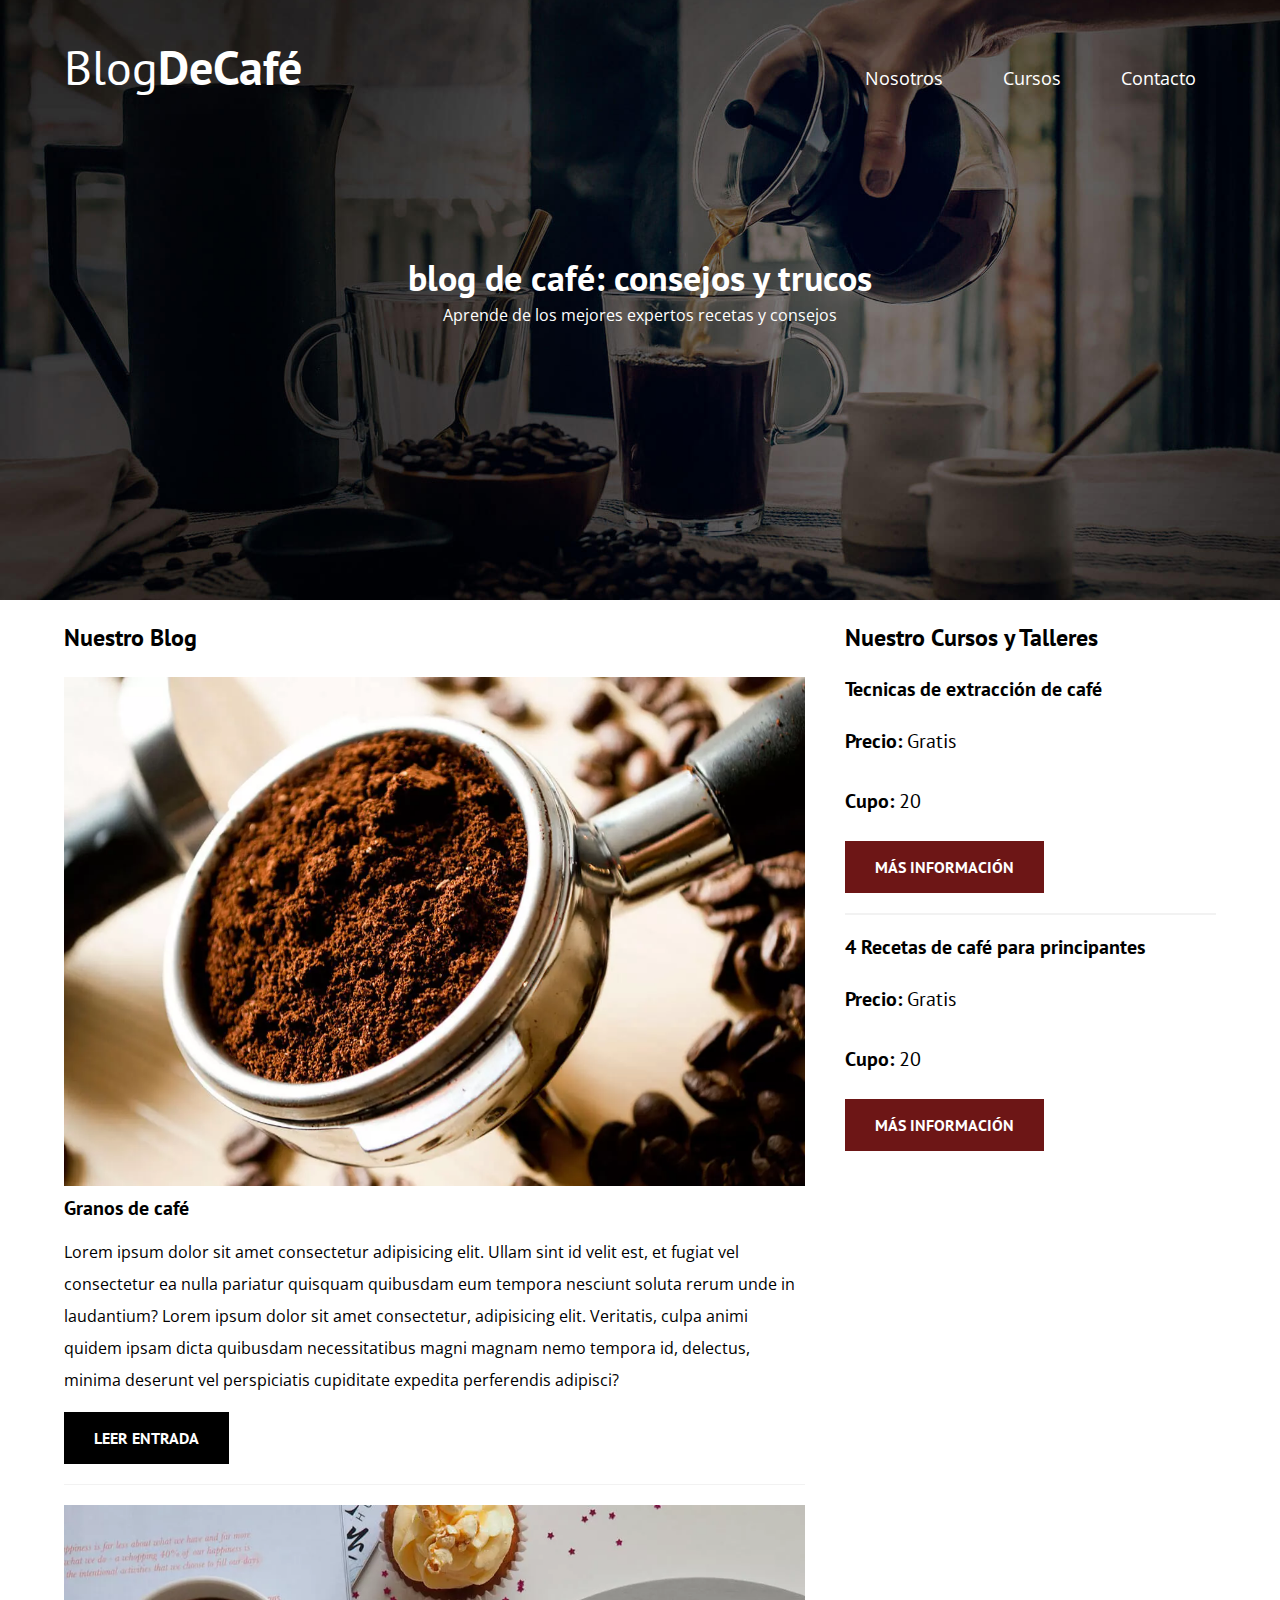
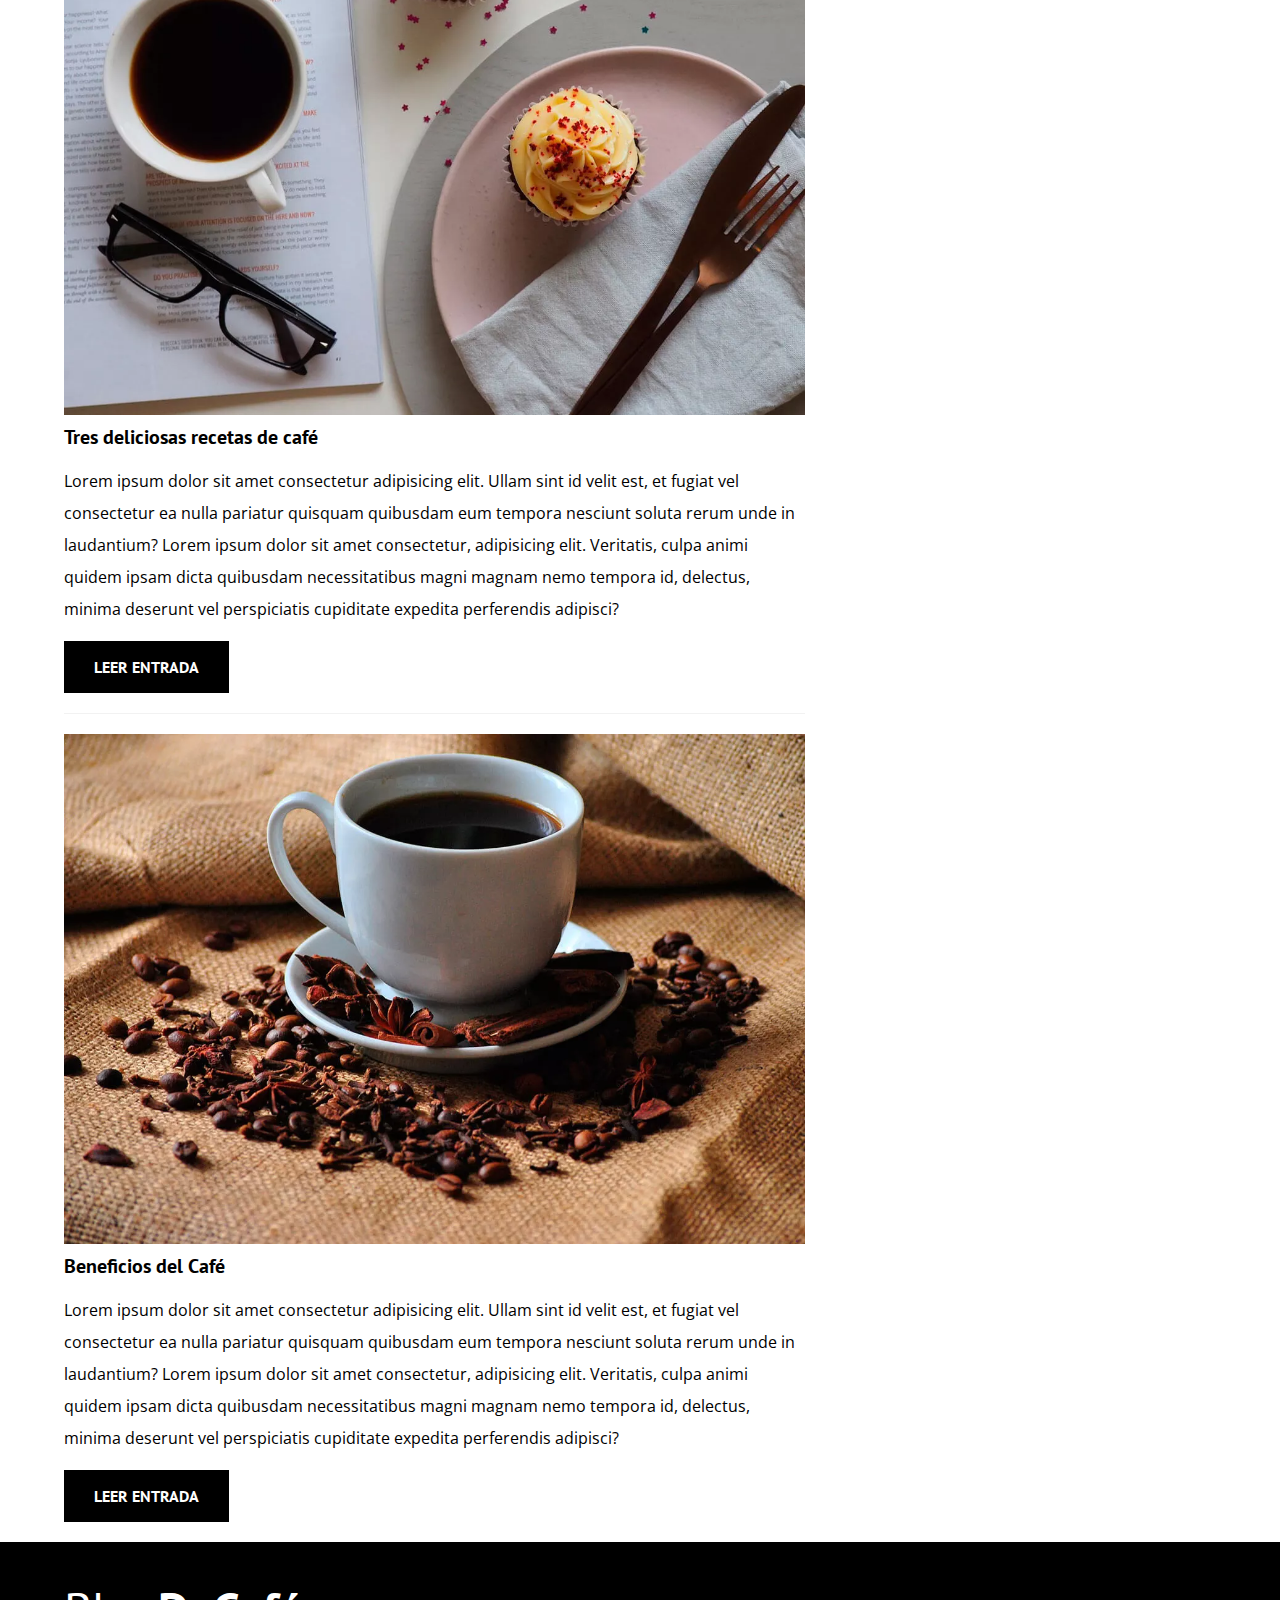
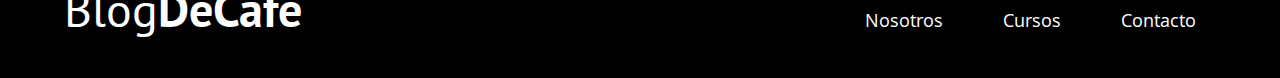
<file: index.html>
<!DOCTYPE html>
<html lang="en">

<head>
    <meta charset="UTF-8">
    <meta name="viewport" content="width=device-width, initial-scale=1.0">
    <link rel="stylesheet" href="css/normalize.css">
    <link rel="preconnect" href="https://fonts.googleapis.com">
    <link rel="preconnect" href="https://fonts.gstatic.com" crossorigin>
    <link href="https://fonts.googleapis.com/css2?family=Open+Sans:ital@0;1&family=PT+Sans:wght@400;700&display=swap"
        rel="stylesheet">
    <link rel="stylesheet" href="css/style.css">
    <title>Blog Café</title>
</head>

<body>
    <header class="header">
        <div class="container">
            <div class="barra">
                <a class="logo" href="index.html">
                    <h1 class="logo__nombre no-margin centrar-texto">Blog<span class="logo__bold">DeCafé</span></h1>
                </a>

                <nav class="navegacion">
                    <a href="nosotros.html" class="navegacion__enlace">Nosotros</a>
                    <a href="curso.html" class="navegacion__enlace">Cursos</a>
                    <a href="contacto.html" class="navegacion__enlace">Contacto</a>
                </nav>
            </div>
        </div>
        <div class="header__texto">
            <h2 class="no-margin">blog de café: consejos y trucos</h2>
            <p class="no-margin">Aprende de los mejores expertos recetas y consejos</p>
        </div>
    </header>

    <div class="container container-principal">
        <main class="blog">
            <h3>Nuestro Blog</h3>

            <article class="entrada">
                <div class="entrada__imagen">
                    <img loading="lazy" src="img/blog1.webp" alt="Café">
                </div>
                <div class="entrada__contenido">
                    <h4 class="no-margin">Granos de café</h4>
                    <p>Lorem ipsum dolor sit amet consectetur adipisicing elit. Ullam sint id velit est, et fugiat vel
                        consectetur ea nulla pariatur quisquam quibusdam eum tempora nesciunt soluta rerum unde in
                        laudantium? Lorem ipsum dolor sit amet consectetur, adipisicing elit. Veritatis, culpa animi
                        quidem ipsam dicta quibusdam necessitatibus magni magnam nemo tempora id, delectus, minima
                        deserunt vel perspiciatis cupiditate expedita perferendis adipisci?
                    </p>
                    <a href="entrada.html" class="boton boton--primario">Leer Entrada</a>
                </div>
            </article>

            <article class="entrada">
                <div class="entrada__imagen">
                    <img loading="lazy" src="img/blog2.webp" alt="Café">
                </div>
                <div class="entrada__contenido">
                    <h4 class="no-margin">Tres deliciosas recetas de café</h4>
                    <p>Lorem ipsum dolor sit amet consectetur adipisicing elit. Ullam sint id velit est, et fugiat vel
                        consectetur ea nulla pariatur quisquam quibusdam eum tempora nesciunt soluta rerum unde in
                        laudantium? Lorem ipsum dolor sit amet consectetur, adipisicing elit. Veritatis, culpa animi
                        quidem ipsam dicta quibusdam necessitatibus magni magnam nemo tempora id, delectus, minima
                        deserunt vel perspiciatis cupiditate expedita perferendis adipisci?
                    </p>
                    <a href="entrada.html" class="boton boton--primario">Leer Entrada</a>
                </div>
            </article>

            <article class="entrada">
                <div class="entrada__imagen">
                    <img loading="lazy" src="img/blog3.webp" alt="Café">
                </div>
                <div class="entrada__contenido">
                    <h4 class="no-margin">Beneficios del Café</h4>
                    <p>Lorem ipsum dolor sit amet consectetur adipisicing elit. Ullam sint id velit est, et fugiat vel
                        consectetur ea nulla pariatur quisquam quibusdam eum tempora nesciunt soluta rerum unde in
                        laudantium? Lorem ipsum dolor sit amet consectetur, adipisicing elit. Veritatis, culpa animi
                        quidem ipsam dicta quibusdam necessitatibus magni magnam nemo tempora id, delectus, minima
                        deserunt vel perspiciatis cupiditate expedita perferendis adipisci?
                    </p>
                    <a href="entrada.html" class="boton boton--primario">Leer Entrada</a>
                </div>
            </article>
        </main>
        <aside class="sidebar">
            <h3>Nuestro Cursos y Talleres</h3>
            <ul class="cursos no-padding">
                <li class="widget-curso">
                    <h4 class="no-margin">Tecnicas de extracción de café</h4>
                    <p class="widget-curso__label">Precio: <span class="widget-curso__info">Gratis</span></p>
                    <p class="widget-curso__label">Cupo: <span class="widget-curso__info">20</span></p>
                    <a href="curso.html" class="boton boton--secundario">Más Información</a>
                </li>
                <li class="widget-curso">
                    <h4 class="no-margin">4 Recetas de café para principantes</h4>
                    <p class="widget-curso__label">Precio: <span class="widget-curso__info">Gratis</span></p>
                    <p class="widget-curso__label">Cupo: <span class="widget-curso__info">20</span></p>
                    <a href="curso.html" class="boton boton--secundario">Más Información</a>
                </li>
            </ul>
        </aside>
    </div>

</body>
<footer class="footer">
    <div class="container">
            <div class="barra">
                <a class="logo" href="index.html">
                    <h1 class="logo__nombre no-margin centrar-texto">Blog<span class="logo__bold">DeCafé</span></h1>
                </a>

                <nav class="navegacion">
                    <a href="nosotros.html" class="navegacion__enlace">Nosotros</a>
                    <a href="curso.html" class="navegacion__enlace">Cursos</a>
                    <a href="contacto.html" class="navegacion__enlace">Contacto</a>
                </nav>
            </div>
        </div>
</footer>

</html>
</file>
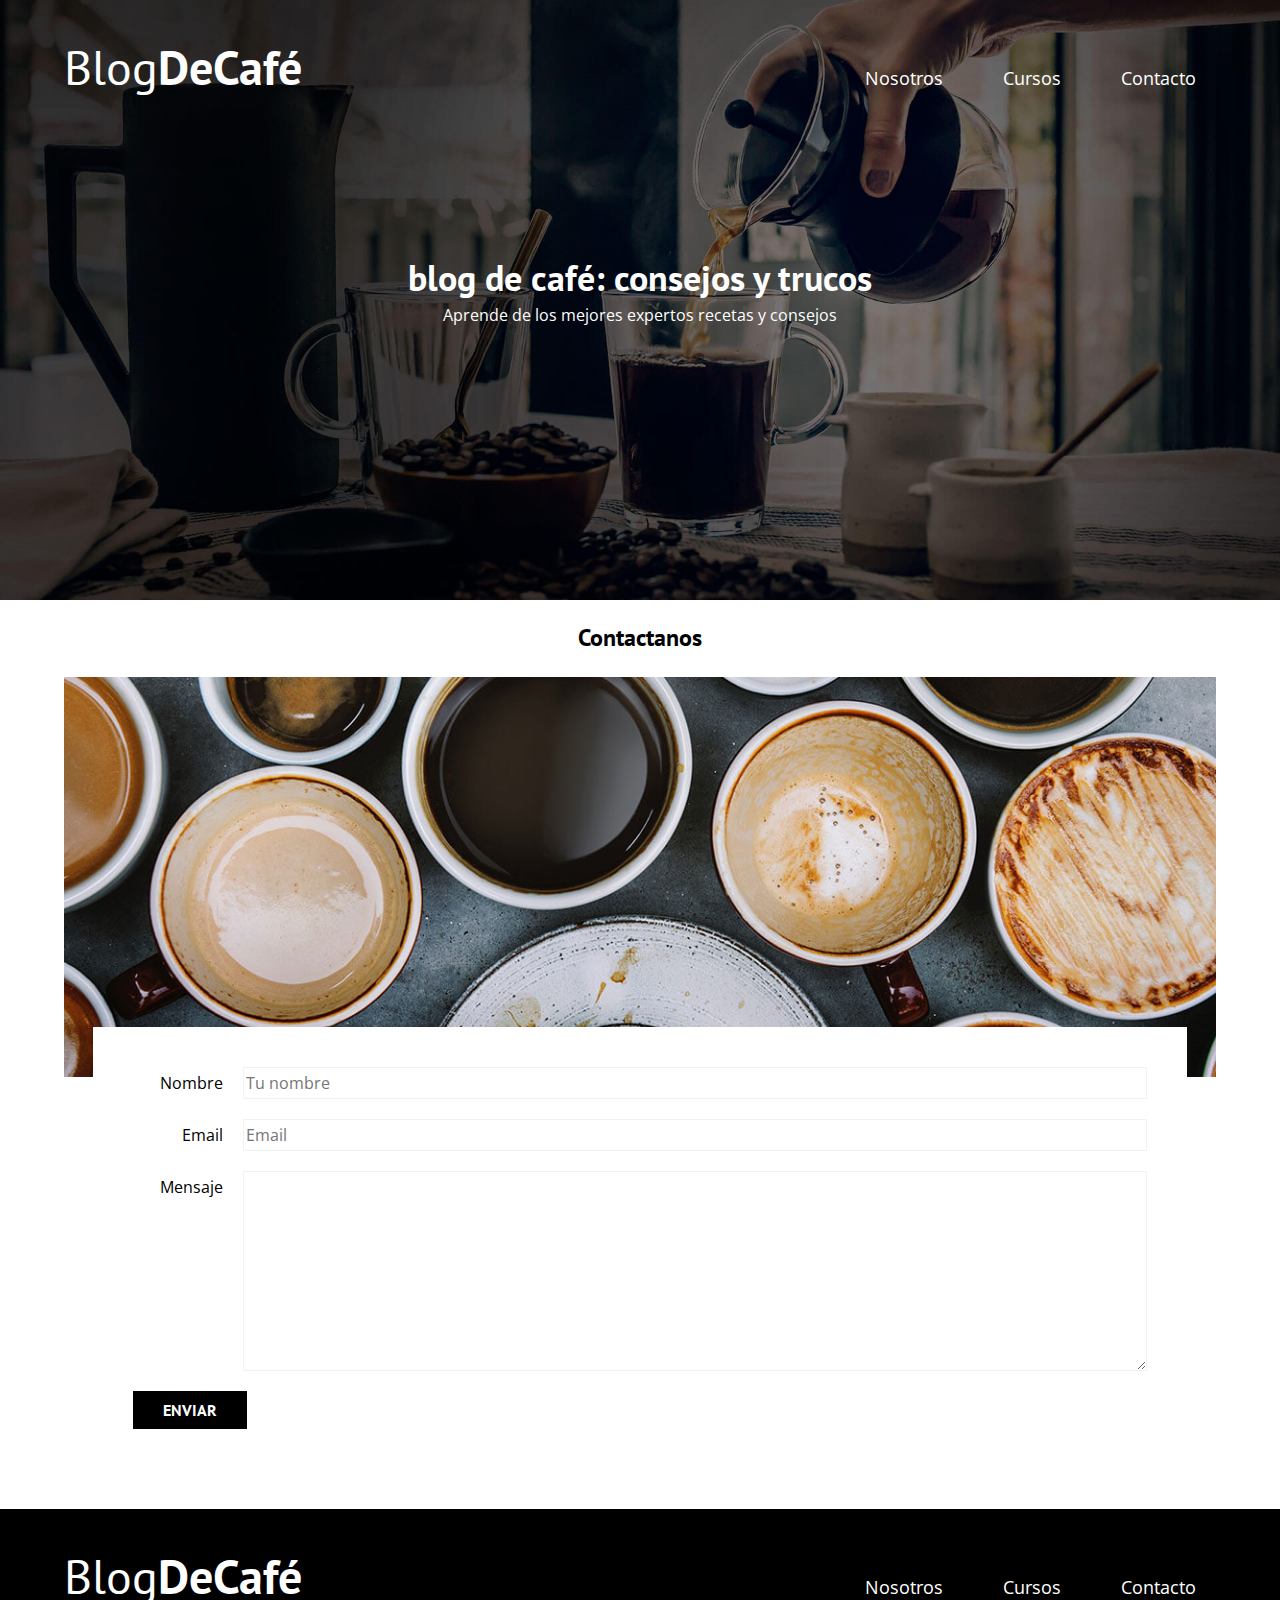
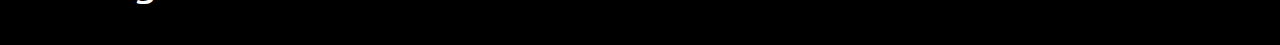
<file: contacto.html>
<!DOCTYPE html>
<html lang="en">

<head>
    <meta charset="UTF-8">
    <meta name="viewport" content="width=device-width, initial-scale=1.0">
    <link rel="stylesheet" href="css/normalize.css">
    <link rel="preconnect" href="https://fonts.googleapis.com">
    <link rel="preconnect" href="https://fonts.gstatic.com" crossorigin>
    <link href="https://fonts.googleapis.com/css2?family=Open+Sans:ital@0;1&family=PT+Sans:wght@400;700&display=swap"
        rel="stylesheet">
    <link rel="stylesheet" href="css/style.css">
    <title>Blog Café</title>
</head>

<body>
    <header class="header">
        <div class="container">
            <div class="barra">
                <a class="logo" href="index.html">
                    <h1 class="logo__nombre no-margin centrar-texto">Blog<span class="logo__bold">DeCafé</span></h1>
                </a>

                <nav class="navegacion">
                    <a href="nosotros.html" class="navegacion__enlace">Nosotros</a>
                    <a href="curso.html" class="navegacion__enlace">Cursos</a>
                    <a href="contacto.html" class="navegacion__enlace">Contacto</a>
                </nav>
            </div>
        </div>
        <div class="header__texto">
            <h2 class="no-margin">blog de café: consejos y trucos</h2>
            <p class="no-margin">Aprende de los mejores expertos recetas y consejos</p>
        </div>
    </header>

    <main class="container">
        <h3 class="centrar-texto">Contactanos</h3>
        <div class="contacto-bg"></div>
        <form class="formulario">
            <div class="formulario__campo">
                <label class="campo__label" for="nombre">Nombre</label>
                <input class="campo__field" type="text" placeholder="Tu nombre" id="nombre">
            </div>
            <div class="formulario__campo">
                <label class="campo__label" for="email">Email</label>
                <input class="campo__field" type="email" placeholder="Email" id="email">
            </div>
            <div class="formulario__campo">
                <label class="campo__label" for="mensaje">Mensaje</label>
                <textarea class="campo__field campo__field--textarea" id="mensaje"></textarea>
            </div>
            <div class="formulario__campo">
                <input class="boton boton--primario" type="submit" value="Enviar">
            </div>
        </form>
    </main>

</body>
<footer class="footer">
    <div class="container">
        <div class="barra">
            <a class="logo" href="index.html">
                <h1 class="logo__nombre no-margin centrar-texto">Blog<span class="logo__bold">DeCafé</span></h1>
            </a>

            <nav class="navegacion">
                <a href="nosotros.html" class="navegacion__enlace">Nosotros</a>
                <a href="curso.html" class="navegacion__enlace">Cursos</a>
                <a href="contacto.html" class="navegacion__enlace">Contacto</a>
            </nav>
        </div>
    </div>
</footer>

</html>
</file>
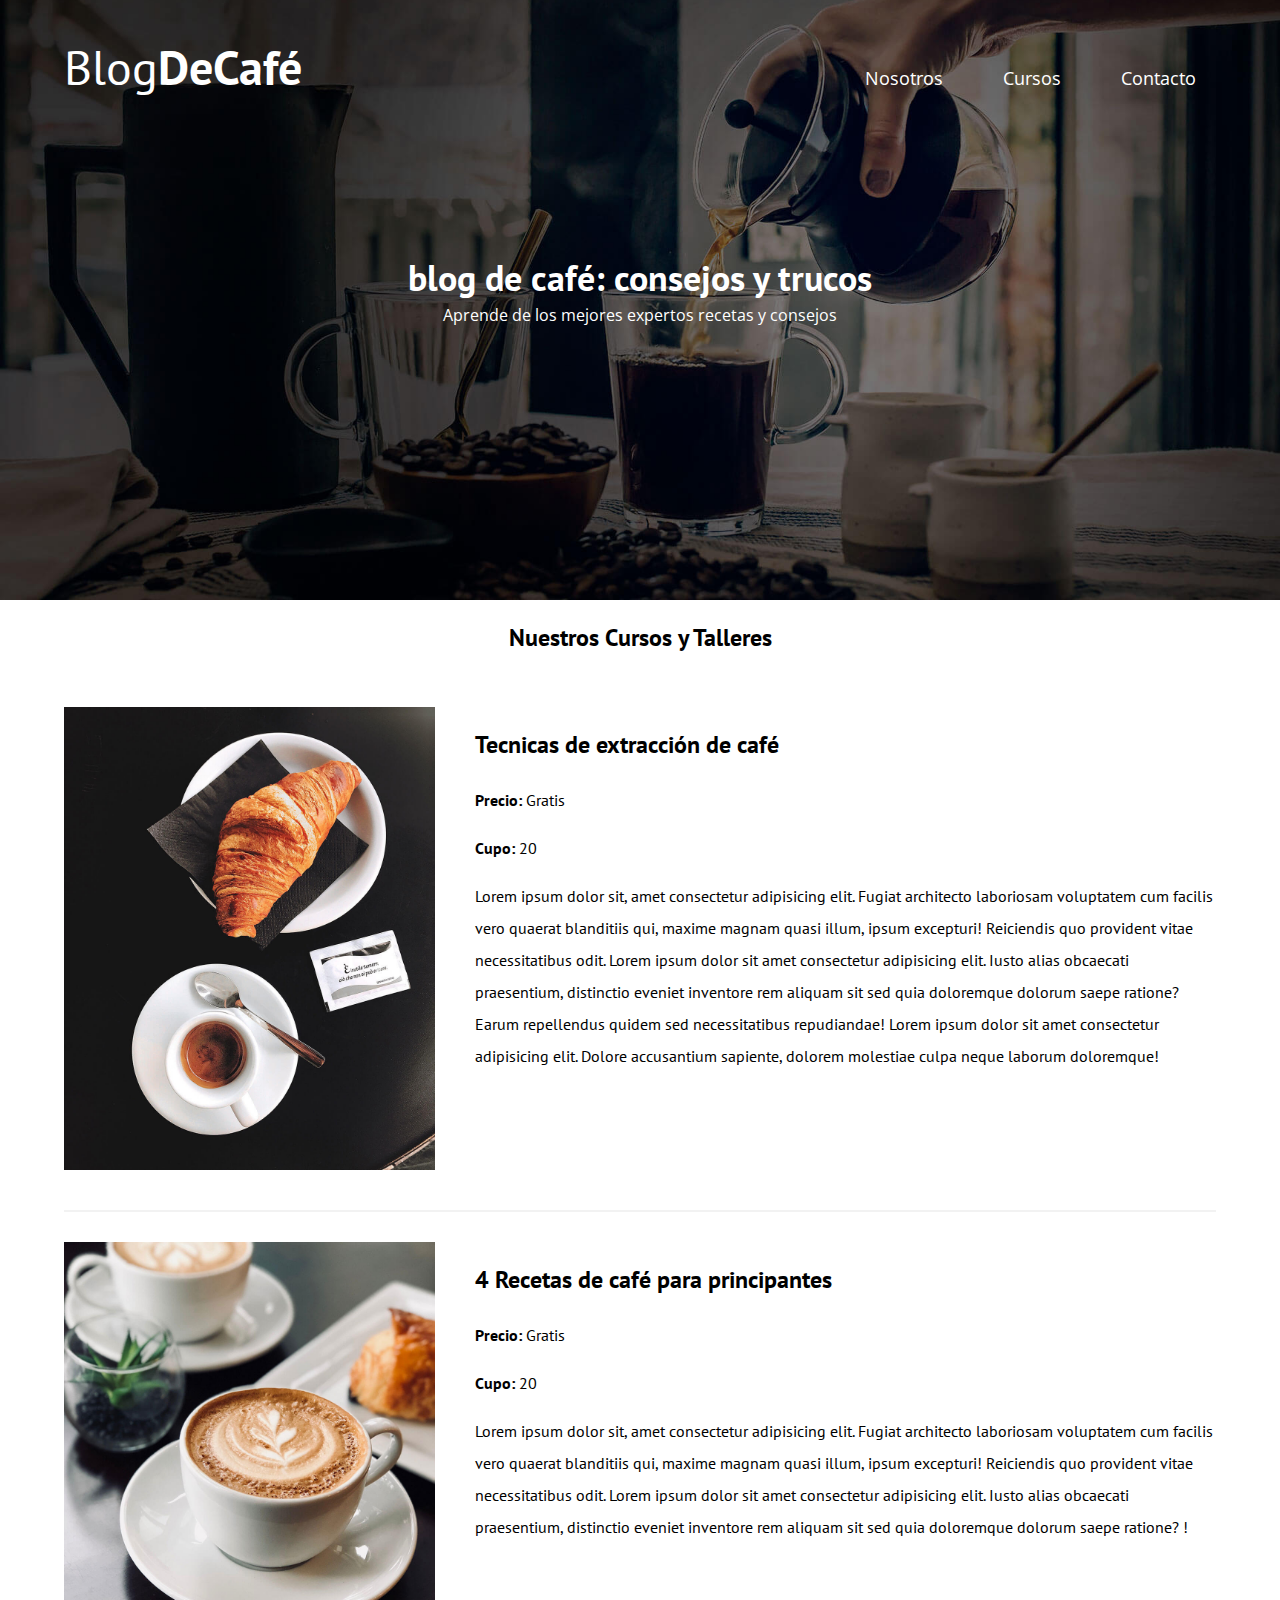
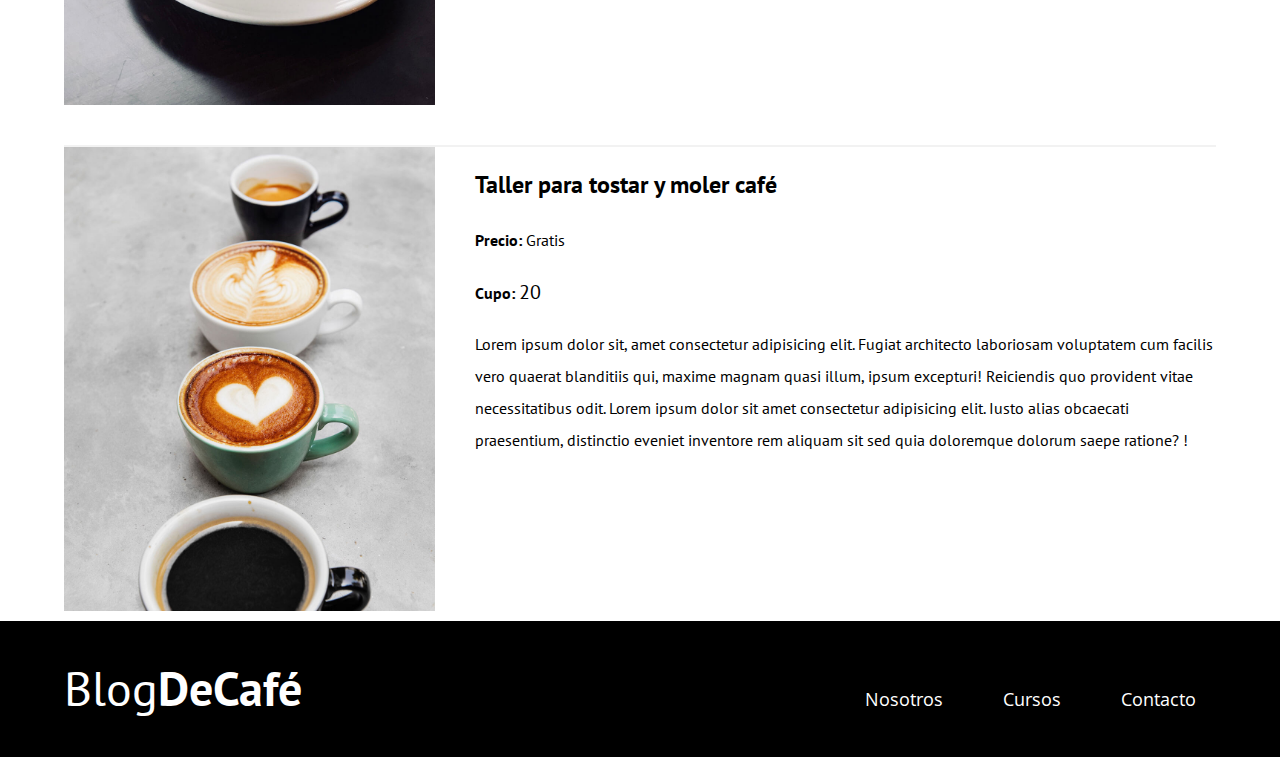
<file: curso.html>
<!DOCTYPE html>
<html lang="en">

<head>
    <meta charset="UTF-8">
    <meta name="viewport" content="width=device-width, initial-scale=1.0">
    <link rel="stylesheet" href="css/normalize.css">
    <link rel="preconnect" href="https://fonts.googleapis.com">
    <link rel="preconnect" href="https://fonts.gstatic.com" crossorigin>
    <link href="https://fonts.googleapis.com/css2?family=Open+Sans:ital@0;1&family=PT+Sans:wght@400;700&display=swap"
        rel="stylesheet">
    <link rel="stylesheet" href="css/style.css">
    <title>Blog Café</title>
</head>

<body>
    <header class="header">
        <div class="container">
            <div class="barra">
                <a class="logo" href="index.html">
                    <h1 class="logo__nombre no-margin centrar-texto">Blog<span class="logo__bold">DeCafé</span></h1>
                </a>

                <nav class="navegacion">
                    <a href="nosotros.html" class="navegacion__enlace">Nosotros</a>
                    <a href="curso.html" class="navegacion__enlace">Cursos</a>
                    <a href="contacto.html" class="navegacion__enlace">Contacto</a>
                </nav>
            </div>
        </div>
        <div class="header__texto">
            <h2 class="no-margin">blog de café: consejos y trucos</h2>
            <p class="no-margin">Aprende de los mejores expertos recetas y consejos</p>
        </div>
    </header>

    <main class="container">
        <h3 class="centrar-texto">Nuestros Cursos y Talleres</h3>
        <div class="curso">
            <div class="curso__imagen">
                <img src="img/curso1.jpg" alt="Curso de Café">
            </div>
            <div class="curso__info">
                <h3>Tecnicas de extracción de café</h3>
                <p class="curso__label">Precio: <span class="curso__info">Gratis</span></p>
                <p class="curso__label">Cupo: <span class="curso__info">20</span></p>
                <p class="curso__info">Lorem ipsum dolor sit, amet consectetur adipisicing elit. Fugiat architecto
                    laboriosam voluptatem cum facilis vero quaerat blanditiis qui, maxime magnam quasi illum, ipsum
                    excepturi! Reiciendis quo provident vitae necessitatibus odit. Lorem ipsum dolor sit amet
                    consectetur adipisicing elit. Iusto alias obcaecati praesentium, distinctio eveniet inventore rem
                    aliquam sit sed quia doloremque dolorum saepe ratione? Earum repellendus quidem sed necessitatibus
                    repudiandae! Lorem ipsum dolor sit amet consectetur adipisicing elit. Dolore accusantium sapiente,
                    dolorem molestiae culpa neque laborum doloremque!</p>
            </div>
        </div>

        <div class="curso">
            <div class="curso__imagen">
                <img src="img/curso2.jpg" alt="Curso de Café">
            </div>
            <div class="curso__info">
                <h3>4 Recetas de café para principantes</h3>
                <p class="curso__label">Precio: <span class="curso__info">Gratis</span></p>
                <p class="curso__label">Cupo: <span class="curso__info">20</span></p>
                <p class="curso__info">Lorem ipsum dolor sit, amet consectetur adipisicing elit. Fugiat architecto
                    laboriosam voluptatem cum facilis vero quaerat blanditiis qui, maxime magnam quasi illum, ipsum
                    excepturi! Reiciendis quo provident vitae necessitatibus odit. Lorem ipsum dolor sit amet
                    consectetur adipisicing elit. Iusto alias obcaecati praesentium, distinctio eveniet inventore rem
                    aliquam sit sed quia doloremque dolorum saepe ratione? !</p>
            </div>
        </div>

        <div class="curso">
            <div class="curso__imagen">
                <img src="img/curso3.jpg" alt="Curso de Café">
            </div>
            <div class="curso__info">
                <h3>Taller para tostar y moler café</h3>
                <p class="curso__label">Precio: <span class="curso__info">Gratis</span></p>
                <p class="curso__label">Cupo: <span class="widget-curso__info">20</span></p>
                <p class="curso__info">Lorem ipsum dolor sit, amet consectetur adipisicing elit. Fugiat architecto
                    laboriosam voluptatem cum facilis vero quaerat blanditiis qui, maxime magnam quasi illum, ipsum
                    excepturi! Reiciendis quo provident vitae necessitatibus odit. Lorem ipsum dolor sit amet
                    consectetur adipisicing elit. Iusto alias obcaecati praesentium, distinctio eveniet inventore rem
                    aliquam sit sed quia doloremque dolorum saepe ratione? !</p>
            </div>
        </div>
        
        
    </main>

</body>
<footer class="footer">
    <div class="container">
        <div class="barra">
            <a class="logo" href="index.html">
                <h1 class="logo__nombre no-margin centrar-texto">Blog<span class="logo__bold">DeCafé</span></h1>
            </a>

            <nav class="navegacion">
                <a href="nosotros.html" class="navegacion__enlace">Nosotros</a>
                <a href="curso.html" class="navegacion__enlace">Cursos</a>
                <a href="contacto.html" class="navegacion__enlace">Contacto</a>
            </nav>
        </div>
    </div>
</footer>

</html>
</file>
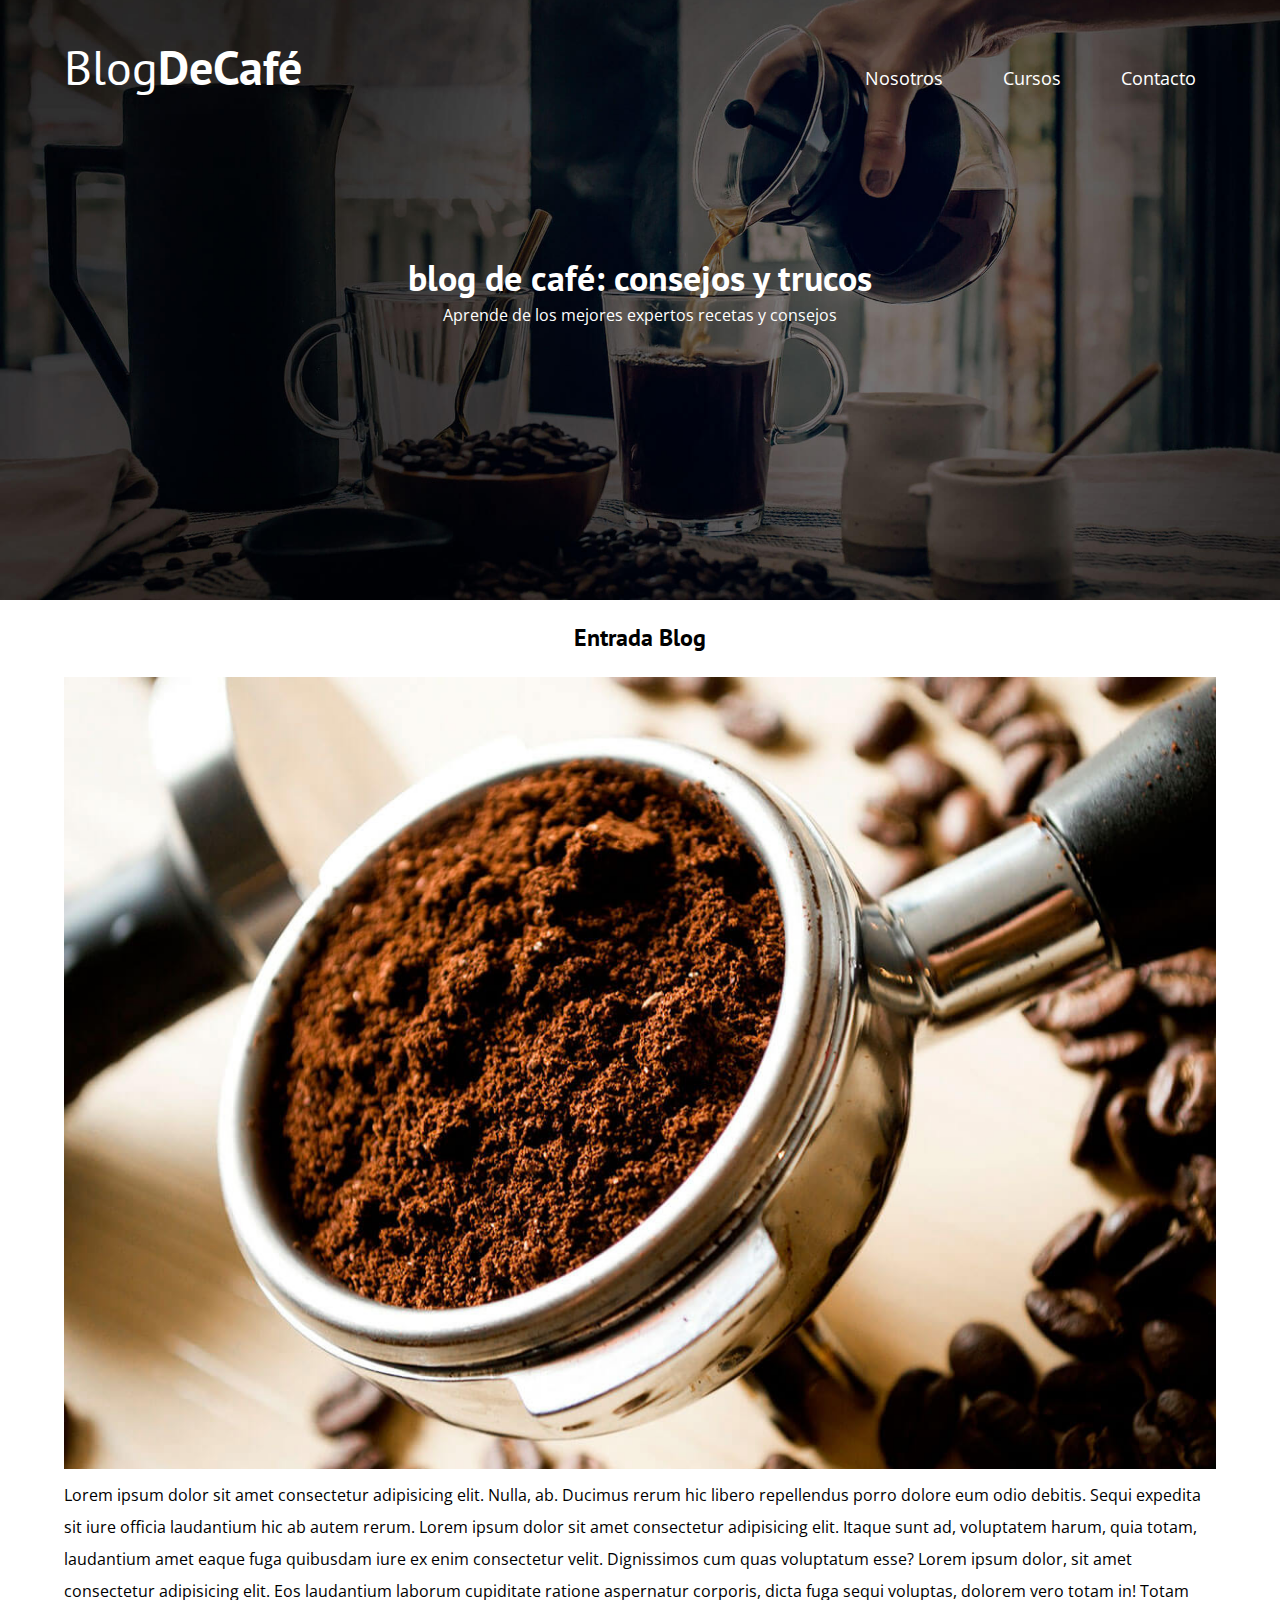
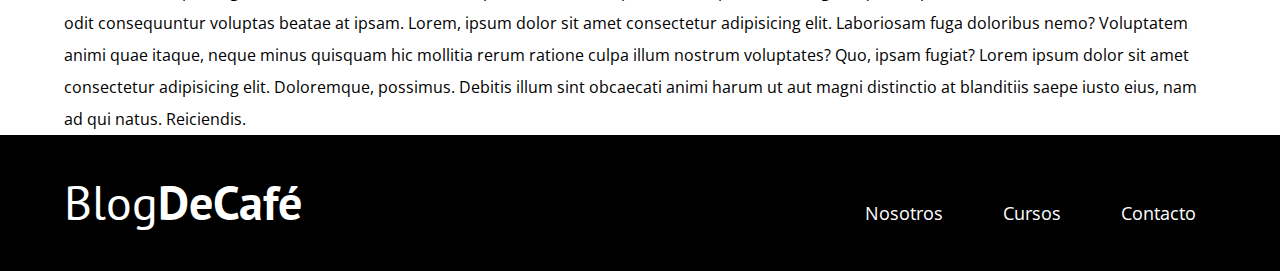
<file: entrada.html>
<!DOCTYPE html>
<html lang="en">

<head>
    <meta charset="UTF-8">
    <meta name="viewport" content="width=device-width, initial-scale=1.0">
    <link rel="stylesheet" href="css/normalize.css">
    <link rel="preconnect" href="https://fonts.googleapis.com">
    <link rel="preconnect" href="https://fonts.gstatic.com" crossorigin>
    <link href="https://fonts.googleapis.com/css2?family=Open+Sans:ital@0;1&family=PT+Sans:wght@400;700&display=swap"
        rel="stylesheet">
    <link rel="stylesheet" href="css/style.css">
    <title>Blog Café</title>
</head>

<body>
    <header class="header">
        <div class="container">
            <div class="barra">
                <a class="logo" href="index.html">
                    <h1 class="logo__nombre no-margin centrar-texto">Blog<span class="logo__bold">DeCafé</span></h1>
                </a>

                <nav class="navegacion">
                    <a href="nosotros.html" class="navegacion__enlace">Nosotros</a>
                    <a href="curso.html" class="navegacion__enlace">Cursos</a>
                    <a href="contacto.html" class="navegacion__enlace">Contacto</a>
                </nav>
            </div>
        </div>
        <div class="header__texto">
            <h2 class="no-margin">blog de café: consejos y trucos</h2>
            <p class="no-margin">Aprende de los mejores expertos recetas y consejos</p>
        </div>
    </header>

    <main class="container">
        <h3 class="centrar-texto">Entrada Blog</h3>
        <img src="img/blog1.jpg" alt="Nosotros">
        <p class="no-margin">Lorem ipsum dolor sit amet consectetur adipisicing elit. Nulla, ab. Ducimus rerum
            hic libero
            repellendus porro dolore eum odio debitis. Sequi expedita sit iure officia laudantium hic ab autem
            rerum. Lorem ipsum dolor sit amet consectetur adipisicing elit. Itaque sunt ad, voluptatem harum,
            quia totam, laudantium amet eaque fuga quibusdam iure ex enim consectetur velit. Dignissimos cum
            quas voluptatum esse? Lorem ipsum dolor, sit amet consectetur adipisicing elit. Eos laudantium
            laborum cupiditate ratione aspernatur corporis, dicta fuga sequi voluptas, dolorem vero totam in!
            Totam odit consequuntur voluptas beatae at ipsam. Lorem, ipsum dolor sit amet consectetur
            adipisicing elit. Laboriosam fuga doloribus nemo? Voluptatem animi quae itaque, neque minus quisquam
            hic mollitia rerum ratione culpa illum nostrum voluptates? Quo, ipsam fugiat? Lorem ipsum dolor sit
            amet consectetur adipisicing elit. Doloremque, possimus. Debitis illum sint obcaecati animi harum ut
            aut magni distinctio at blanditiis saepe iusto eius, nam ad qui natus. Reiciendis.</p>
    </main>

</body>
<footer class="footer">
    <div class="container">
        <div class="barra">
            <a class="logo" href="index.html">
                <h1 class="logo__nombre no-margin centrar-texto">Blog<span class="logo__bold">DeCafé</span></h1>
            </a>

            <nav class="navegacion">
                <a href="nosotros.html" class="navegacion__enlace">Nosotros</a>
                <a href="curso.html" class="navegacion__enlace">Cursos</a>
                <a href="contacto.html" class="navegacion__enlace">Contacto</a>
            </nav>
        </div>
    </div>
</footer>

</html>
</file>
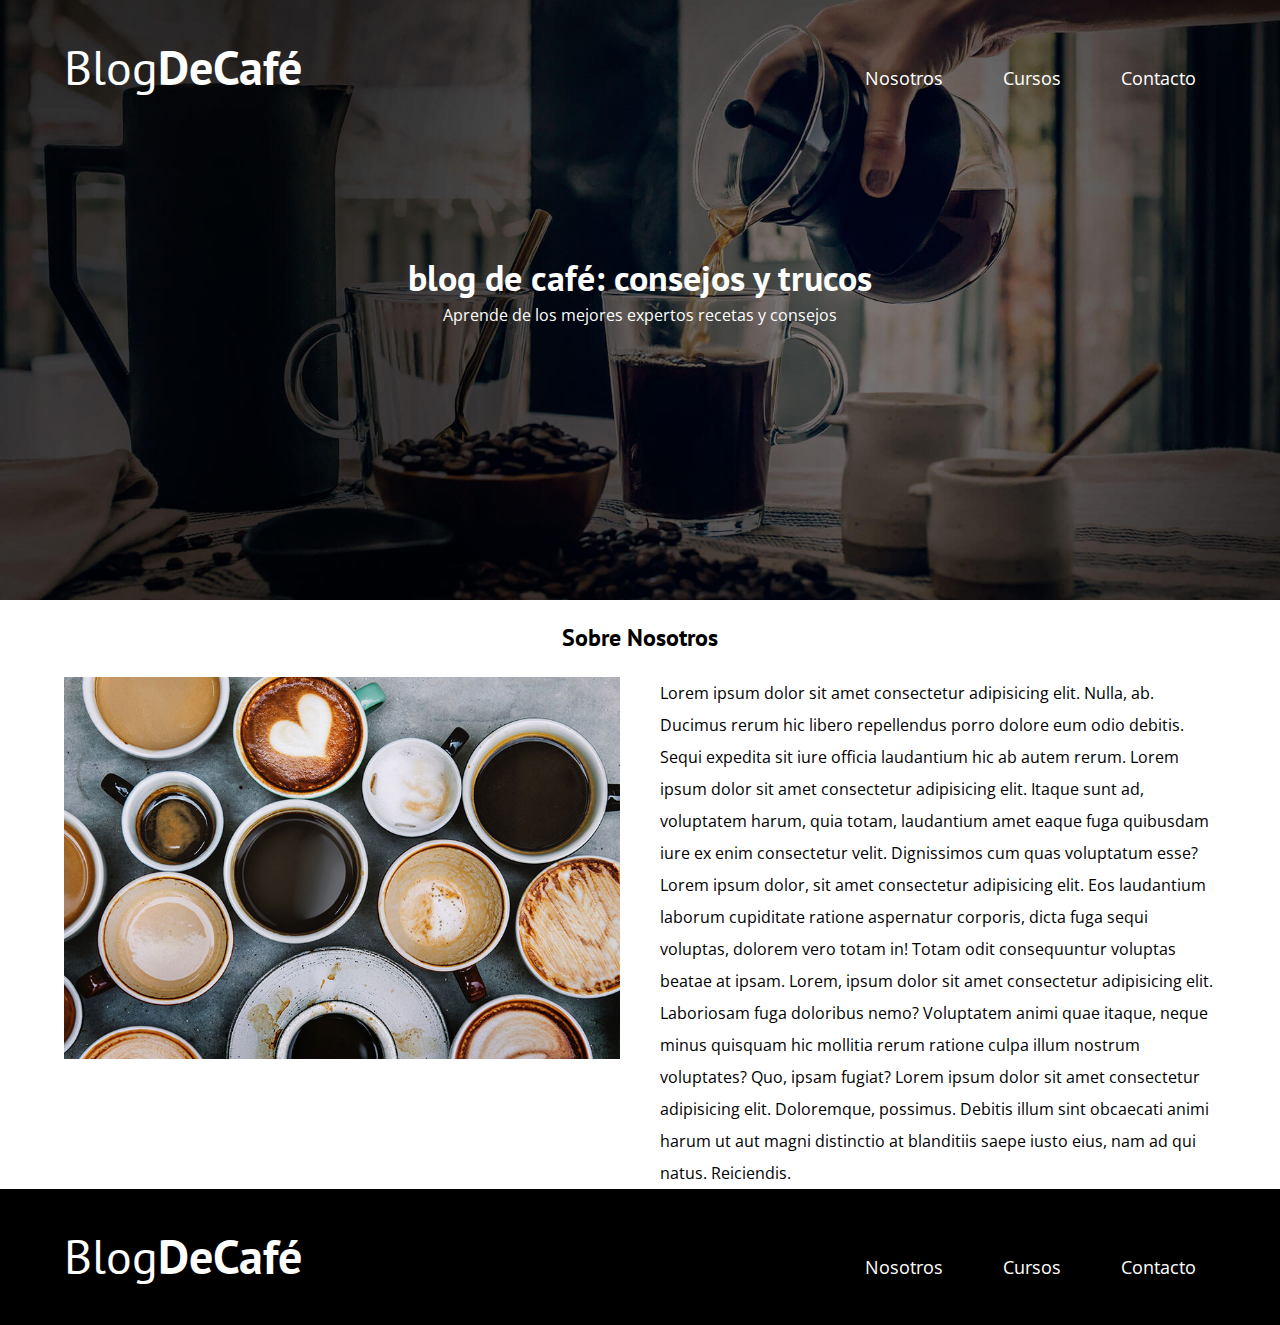
<file: nosotros.html>
<!DOCTYPE html>
<html lang="en">

<head>
    <meta charset="UTF-8">
    <meta name="viewport" content="width=device-width, initial-scale=1.0">
    <link rel="stylesheet" href="css/normalize.css">
    <link rel="preconnect" href="https://fonts.googleapis.com">
    <link rel="preconnect" href="https://fonts.gstatic.com" crossorigin>
    <link href="https://fonts.googleapis.com/css2?family=Open+Sans:ital@0;1&family=PT+Sans:wght@400;700&display=swap"
        rel="stylesheet">
    <link rel="stylesheet" href="css/style.css">
    <title>Blog Café</title>
</head>

<body>
    <header class="header">
        <div class="container">
            <div class="barra">
                <a class="logo" href="index.html">
                    <h1 class="logo__nombre no-margin centrar-texto">Blog<span class="logo__bold">DeCafé</span></h1>
                </a>

                <nav class="navegacion">
                    <a href="nosotros.html" class="navegacion__enlace">Nosotros</a>
                    <a href="curso.html" class="navegacion__enlace">Cursos</a>
                    <a href="contacto.html" class="navegacion__enlace">Contacto</a>
                </nav>
            </div>
        </div>
        <div class="header__texto">
            <h2 class="no-margin">blog de café: consejos y trucos</h2>
            <p class="no-margin">Aprende de los mejores expertos recetas y consejos</p>
        </div>
    </header>

    <main class="container">
        <h3 class="centrar-texto">Sobre Nosotros</h3>

        <div class="nosotros">
            <div class="nosotros__imagen">
                <img src="img/nosotros.jpg" alt="Nosotros">
            </div>
            <div class="nosotros__texto">
                <p class="no-margin">Lorem ipsum dolor sit amet consectetur adipisicing elit. Nulla, ab. Ducimus rerum hic libero
                    repellendus porro dolore eum odio debitis. Sequi expedita sit iure officia laudantium hic ab autem
                    rerum. Lorem ipsum dolor sit amet consectetur adipisicing elit. Itaque sunt ad, voluptatem harum,
                    quia totam, laudantium amet eaque fuga quibusdam iure ex enim consectetur velit. Dignissimos cum
                    quas voluptatum esse? Lorem ipsum dolor, sit amet consectetur adipisicing elit. Eos laudantium
                    laborum cupiditate ratione aspernatur corporis, dicta fuga sequi voluptas, dolorem vero totam in!
                    Totam odit consequuntur voluptas beatae at ipsam. Lorem, ipsum dolor sit amet consectetur
                    adipisicing elit. Laboriosam fuga doloribus nemo? Voluptatem animi quae itaque, neque minus quisquam
                    hic mollitia rerum ratione culpa illum nostrum voluptates? Quo, ipsam fugiat? Lorem ipsum dolor sit
                    amet consectetur adipisicing elit. Doloremque, possimus. Debitis illum sint obcaecati animi harum ut
                    aut magni distinctio at blanditiis saepe iusto eius, nam ad qui natus. Reiciendis.</p>
            </div>

        </div>
    </main>

</body>
<footer class="footer">
    <div class="container">
        <div class="barra">
            <a class="logo" href="index.html">
                <h1 class="logo__nombre no-margin centrar-texto">Blog<span class="logo__bold">DeCafé</span></h1>
            </a>

            <nav class="navegacion">
                <a href="nosotros.html" class="navegacion__enlace">Nosotros</a>
                <a href="curso.html" class="navegacion__enlace">Cursos</a>
                <a href="contacto.html" class="navegacion__enlace">Contacto</a>
            </nav>
        </div>
    </div>
</footer>

</html>
</file>
<file: css/style.css>
:root{
    --fuente-heading: 'Pt Sans', sans-serif;
    --fuente-texto: 'Open Sans', sans-serif;
    --colorPrincipal: rgb(109, 22, 22);
    --colorBlanco: #ffffff;
    --colorNegro: #000000;
    --colorGris: #f2f2f2;
}

html{
    box-sizing: border-box;
    font-size: 62.5%;
}

*,
*::before,
*::after{
    box-sizing: inherit;
}

body{
    font-family: var(--fuente-texto);
    font-size: 1.6rem;
    line-height: 2;
}

/** Valores Globales **/
.container{
    width: min(120rem, 90%);
    margin: 0 auto;
    
}

a{
    text-decoration: none;
}

h1, h2, h3, h4{
    font-family: var(--fuente-heading);
    line-height: 1.2;
}

h1{
    font-size: 4.8rem
}
h2{
    font-size: 3.6rem;
}
h3{
    font-size: 2.4rem;
}
h4{
    font-size: 2rem;
}

img{
    max-width: 100%;
}

/** Utilidades **/

.no-margin{
    margin: 0;
}

.no-padding{
    padding: 0;
}

.centrar-texto{
    text-align: center;
}

/** Header **/

.header{
    background-image:url(../img/banner.jpg);
    height: 60rem;
    background-size: cover;
    background-repeat: no-repeat;
    background-position: center center; 
}

.header__texto{
    text-align: center;
    color: var(--colorBlanco);
    margin-top: 5rem;
}

@media (min-width: 768px){
    .header__texto{
        margin-top: 15rem;
    }
    
}

.barra{
    padding-top: 3rem;
}

@media (min-width: 768px){
    .barra{
        display: flex;
        justify-content: space-between;
        align-items: center;
    }
    
}

.logo{
    color: var(--colorBlanco);
}

.logo__nombre{
    font-weight: normal;
}

.logo__bold{
    font-weight: bold;
    
}

.navegacion{
    padding-top: 2rem;
}

.navegacion__enlace{
    display: block;
    text-align: center;
    font-size: 1.8rem;
    color: var(--colorBlanco);
}

@media (min-width: 768px){
    .navegacion{
        display: flex;
        gap: 2rem;
    }
    
    .navegacion__enlace{
        text-align: left;
        padding: 1rem 2rem;
    }
    
}

/** Fin Header **/

/** Contenedor Principal**/
@media (min-width: 768px) {
    .container-principal{
        display: grid;
        grid-template-columns: 2fr 1fr;
        gap: 4rem;
    }
}

/** Fin del contenedor Principal**/

/** Entrada **/
.entrada{
    border-bottom: 1px solid var(--colorGris);
    margin-bottom: 2rem;
}

.entrada:last-of-type{
    border: none;
    margin-bottom: 0;
}

.boton{
    display: block;
    font-family: var(--fuente-heading);
    color: var(--colorBlanco);
    text-align: center;
    padding: 1rem 3rem;
    font-size: 1.6rem;
    text-transform: uppercase;
    font-weight: 700;
    margin-bottom: 2rem ;
    border: none;
    cursor: pointer;
}

@media (min-width: 768px) {
    .boton{
        display: inline-block;
    }
    
}

.boton--primario{
    background-color: var(--colorNegro);
}

/** Fin de Entrada **/

/** Inicio de Cursos **/

.cursos{
    list-style: none;
}


.boton--secundario{
    background-color: var(--colorPrincipal);
}

.widget-curso{
    border-bottom: 2px solid var(--colorGris);
    margin-bottom: 2rem;
}

.widget-curso:last-of-type{
    border-bottom: none;
    margin-bottom: 0;
}

.widget-curso__label,
.curso__label{
    font-family: var(--fuente-heading);
    font-weight: bold;
}

.widget-curso__info,
.curso__info{
    font-weight: normal;
}
.widget-curso__label,
.widget-curso__info{
    font-size: 2rem;
}

/** Fin de Cursos **/

/** Inicio sobre nosotros **/
@media (min-width: 768px){
    .nosotros{
        display: flex;
        gap: 4rem;
    }
    .nosotros__imagen,
    .nosotros__texto{
        flex-basis: 50%;
    }  
    
}

/** fin de sobre nosotros **/

/** Inicio de cursos **/

.curso{
    padding: 3rem 0;
    border-bottom: 2px solid var(--colorGris);
}

.curso:last-of-type{
    padding: 0;
    border-bottom: none;
}

.curso__info{
    font-family: var(--fuente-heading);    
    font-size: 1.6rem;
    font-weight: normal;
}

@media (min-width: 768px) {
    .curso{
        display: grid;
        grid-template-columns: 1fr 2fr;
        column-gap: 4rem;
    }
}
/** Inicio del contacto **/

.contacto-bg{
    background-image: url(../img/contacto.jpg);
    height: 40rem;
    background-size: cover;
    background-repeat: no-repeat;
}

.formulario{
    background-color: var(--colorBlanco);
    margin: -5rem auto 0 auto;
    width: 95%;
    padding: 4rem;
}
.formulario__campo{
    display: flex;
    margin-bottom: 2rem;
    gap: 2rem;
}

.campo__label{
    flex: 0 0 9rem;
    text-align: right;
    
}

.campo__field{
    flex: 1;
    border: 1px solid var(--colorGris);
}

.campo__field--textarea{
    height: 20rem;
}

/** Fin del contacto **/

/** Inicio del Footer **/
.footer{
    background-color: var(--colorNegro);
    padding-bottom: 3rem;
}


@media (min-width: 768px){
    .footer{
        display: flex;
        align-items: center;
        justify-content: center;
    }
    
}

/** Fin del Footer **/
</file>
